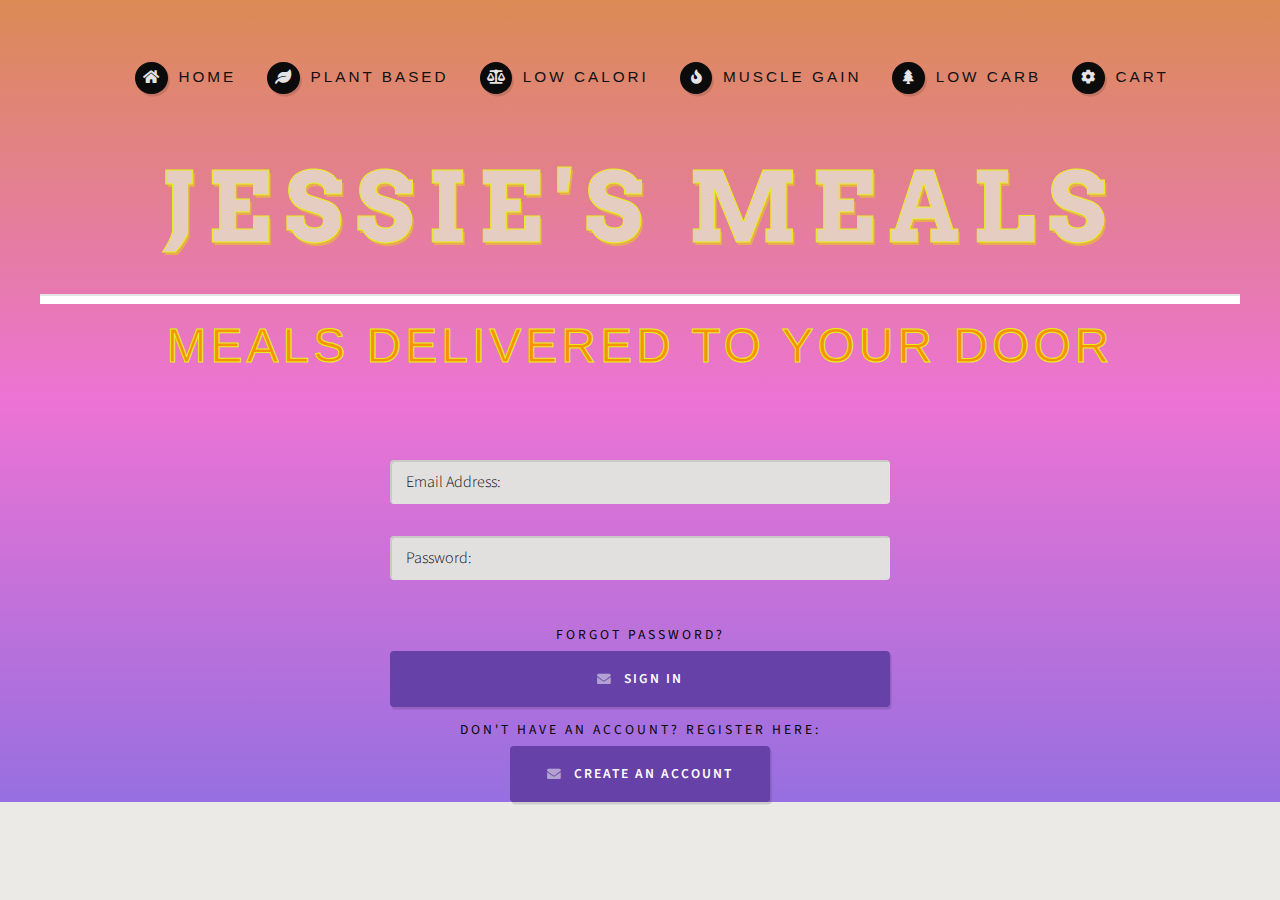
<file: index.html>
<!DOCTYPE html>
<!--
    Jessie's Meals by Jessie Tanner 
-->
<html>
<head>
    <meta charset="utf-8">
    <meta name="viewport" content="width=device-width, initial-scale=1, user-scalable=no">
    <link rel="stylesheet" href="assets/css/main.css">
    <title>Home</title>
</head>
<body class="homepage is-preload">
    <div id="page-wrapper">
        <!-- Header -->
        <section id="header">
            <div class="container">
                <!-- Logo -->
                <h1 id="logo"><a href="index.html">Jessie's Meals</a></h1>
            </div>
            <div class="text-block">
                <h2>Meals delivered to your door</h2>
                <div>
                    <!-- Nav -->
                    <nav id="nav">
                        <ul>
                            <li>
                                <a class="icon solid fa-home" href="index.html"><span>Home</span></a>
                            </li>
                            <li>
                                <a class="icon solid fa fa-leaf" href="Plant%20Based.html"><span>Plant Based</span></a>
                            </li>
                            <li>
                                <a class="icon solid fa fa-balance-scale" href="Low%20Calori.html"><span>Low Calori</span></a>
                            </li>
                            <li>
                                <a class="icon solid fa fa-fire" href="Muscle%20Gain.html"><span>Muscle Gain</span></a>
                            </li>
                            <li>
                                <a class="icon solid fa fa-tree" href="Low%20Carb.html"><span>Low Carb</span></a>
                            </li>
                            <li>
                                <a class="icon solid fa-cog" href="Cart.html"><span>Cart</span></a>
                            </li>
                        </ul>
                    </nav>
                    <!-- Sign-in form -->
                    <form method="post" action="#">
                        <div class="center">
                            <style>
                                h3 {
                                    text-align: center;
                                }
                            </style>
                            <!-- Email input -->
                            <input name="email" placeholder="Email Address:" type="text" style="width: 500px;margin:auto;">
                            <br>
                            <div id="emailError" style="color: red; text-align: center;"></div>
                            <!-- Password input -->
                            <input type="password" id="password" name="Password" placeholder="Password:" style="width: 500px; margin: auto;">
                            <br>
                            <div id="passwordError" style="color: red; text-align: center;"></div>
                        </div>
                        <style>
                            p {
                                text-align: center;
                            }
                        </style>
                        <p>Forgot Password?</p>
                        <div style="text-align: center;">
                            <!-- Sign-in button with validation -->
                            <a href="Choose_Your_Meal_Plan.html" onclick="return validateForm()" class="form-button-submit button icon solid fa-envelope" style="width: 500px; margin: 5;">Sign In</a>
                        </div>
                        <p>Don't Have an Account? Register Here:</p>
                        <div style="text-align: center;">
                            <a href="Create_an_account.html" class="form-button-submit button icon solid fa-envelope" style="text-align: center;">Create An Account</a>
                        </div>
                    </form>
                </div>
            </section>
        </div>
    </body>
</html>

<!-- JavaScript function to validate the sign-in form -->
<script>
    function validateForm() {
        const email = document.getElementsByName("email")[0].value;
        const password = document.getElementById("password").value;
        const emailError = document.getElementById("emailError");
        const passwordError = document.getElementById("passwordError");

        emailError.textContent = "";
        passwordError.textContent = "";

        if (!email) {
            emailError.textContent = "Email is required";
            return false;
        }

        if (!password) {
            passwordError.textContent = "Password is required";
            return false;
        }

        // Proceed to sign in if validation passes
        return true;
    }
</script>
</file>
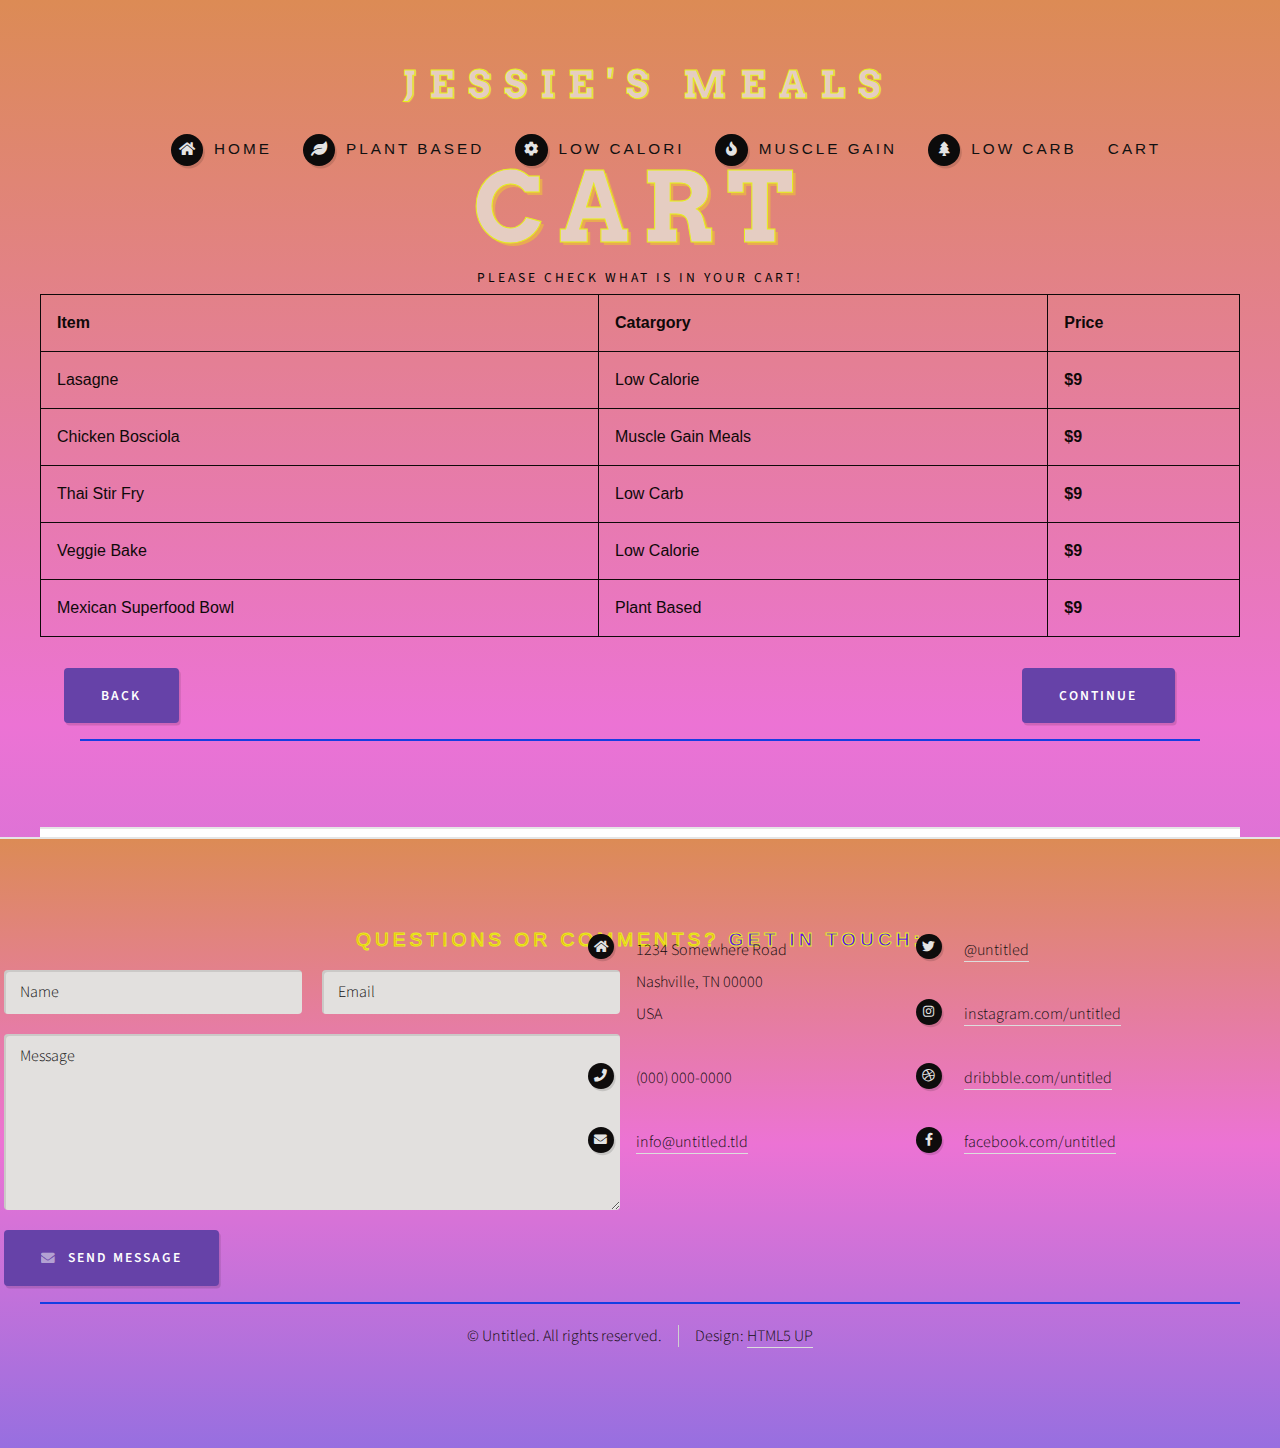
<file: Cart.html>
<!DOCTYPE HTML>
<!--
	Jessie's Meals by Jessie Tanner 

-->
<html>
	
		
		
		
		<!-- Rest of your website content goes here -->
	</body>
	
	<!--
        The head section of an HTML document typically contains metadata and external resource references.
    -->
		
		<meta charset="utf-8" />
		<meta name="viewport" content="width=device-width, initial-scale=1, user-scalable=no" />
		<link rel="stylesheet" href="assets/css/main.css" />

	<!-- The body of the webpage starts here -->
	</head>
	<body class="right-sidebar is-preload">
		<div id="page-wrapper">

	<!-- Header -->
				<section id="header">
					<div class="container">
						
							
		

	<!-- Logo -->
							
							<h1 id="logo"><a href="chtml">Cart</a><i style="font-size: 0.1em;text-align: center;"></i></h1>
							<p>Please check what is in your cart! </p>

							<!DOCTYPE html>
<html>
<head>
<style>
	
table {
  font-family: arial, sans-serif;
  border-collapse: collapse;
  width: 100%;
}

td, th {
  border: 1px solid ;
  text-align: left;
  padding: 8px;
}



tr:nth-child(even)
 

</style>
</head>
<body>


	<!-- Rows with item information -->
<table>
  <tr>
    <th>Item</th>
    <th>Catargory</th>
    <th>Price</th>
  </tr>
  <tr>
    <td>Lasagne</td>
    <td>Low Calorie</td>
	<th>$9</th>
    
  </tr>
  <tr>
    
    <td>Chicken Bosciola</td>
    <td>Muscle Gain Meals</td>
	<th>$9</th>
  </tr>
  <tr>
    <td>Thai Stir Fry</td>
    <td>Low Carb </td>
	<th>$9</th>
    
  </tr>
  <tr>
    <td>Veggie Bake </td>
    <td>Low Calorie</td>
    <th>$9</th>
  </tr>
  <tr>
    <td>Mexican Superfood Bowl</td>
    <td>Plant Based </td>
	<th>$9</th>
  </tr>
  <tr>
   
  </tr>
</table>

</body>
</html>

<style>  
	p {
	 text-align:center;
	}
	</style>
 

 <a href="Choose_Your_Meal_Plan.html" style="margin-left: 2%" class="form-button-submit button icon solid fa-envelope; width: 500px;">Back</a>
 <!DOCTYPE html>

  
 
<a href="Price_Per_Meal.html" style="margin-left: 70%"class="form-button-submit button icon solid fa-envelope;margin: 0;">Continue</a>
 
 <div id="copyright" class="container"></div>
</div>
 <!-- Navigation links -->
						<!-- Nav -->
							<nav id="nav">
								<ul>
									<head>
										<style>
											/* Add some basic CSS for styling the header */
											header {
												
												
												
												font-size: 0.4em;
												text-align: center; /* Center-align text */
												padding: 20px 0; /* Add some padding to the top and bottom */
											}
											
										</style>
									
									
										<header>
											<h1>Jessie's Meals</h1>
										</header>
									
									
										<li>
											<li><a class="icon solid fa-home" href="index.html"><span>Home</span></a></li>
											<li><a class="icon solid fa fa-leaf" href="Plant Based.html"><span>Plant Based</span></a></li>
											<li><a class="icon solid fa-cog"href="Low Calori.html"><span>Low Calori</span></a></li>
											<li><a class="icon solid fa fa-fire" href="Muscle Gain.html"><span>Muscle Gain</span></a></li>
											<li><a class= "icon solid fa fa-tree"href="Low Carb.html"><span>Low Carb</span></a></li>
											 <li class="current"><a  href="Cart.html"><span>Cart</span></a></li>
								</ul>
							</nav>


							<form method="post" action="#">
								
									<div class="center">
									
											<style>
											
											h3 {
											   text-align: center;
											   
											  }
											
										   </style>
										   
										 
										


			
												
												
												
												
											
											
										
										
									</div>
									

										
										<style>  
									   p {
										text-align:center;
									   }
									   </style>
									

									 
									
						
				
							    
							
						<!-- Footer -->
						<section id="footer">
					<div class="container">
						<header>
							<h2>Questions or comments? <strong>Get in touch:</strong></h2>
						</header>
						<div class="row">
							<div class="col-6 col-12-medium">
								<section>
									<form method="post" action="#">
										<div class="row gtr-50">
											<div class="col-6 col-12-small">
												<input name="name" placeholder="Name" type="text" />
											</div>
											<div class="col-6 col-12-small">
												<input name="email" placeholder="Email" type="text" />
											</div>
											<div class="col-12">
												<textarea name="message" placeholder="Message" width=30px;></textarea>
											</div>
											<div class="col-12">
												<a href="#" class="form-button-submit button icon solid fa-envelope">Send Message</a>
											</div>
										</div>
									</form>
								</section>
							</div>
							<div class="col-6 col-12-medium">
								<section>
									
									<div class="row">
										<div class="col-6 col-12-small">
											<ul class="icons">
												<li class="icon solid fa-home">
													1234 Somewhere Road<br />
													Nashville, TN 00000<br />
													USA
												</li>
												<li class="icon solid fa-phone">
													(000) 000-0000
												</li>
												<li class="icon solid fa-envelope">
													<a href="#">info@untitled.tld</a>
												</li>
											</ul>
										</div>
										<div class="col-6 col-12-small">
											<ul class="icons">
												<li class="icon brands fa-twitter">
													<a href="#">@untitled</a>
												</li>
												<li class="icon brands fa-instagram">
													<a href="#">instagram.com/untitled</a>
												</li>
												<li class="icon brands fa-dribbble">
													<a href="#">dribbble.com/untitled</a>
												</li>
												<li class="icon brands fa-facebook-f">
													<a href="#">facebook.com/untitled</a>
												</li>
											</ul>
										</div>
									</div>
								</section>
							</div>
						</div>
					</div>
					<div id="copyright" class="container">
						<ul class="links">
							<li>&copy; Untitled. All rights reserved.</li><li>Design: <a href="http://html5up.net">HTML5 UP</a></li>
						</ul>
					</div>
				</section>

		</div>


		 <!-- JavaScript scripts for functionality -->
			<script src="assets/js/jquery.min.js"></script>
			<script src="assets/js/jquery.dropotron.min.js"></script>
			<script src="assets/js/browser.min.js"></script>
			<script src="assets/js/breakpoints.min.js"></script>
			<script src="assets/js/util.js"></script>
			<script src="assets/js/main.js"></script>
</file>
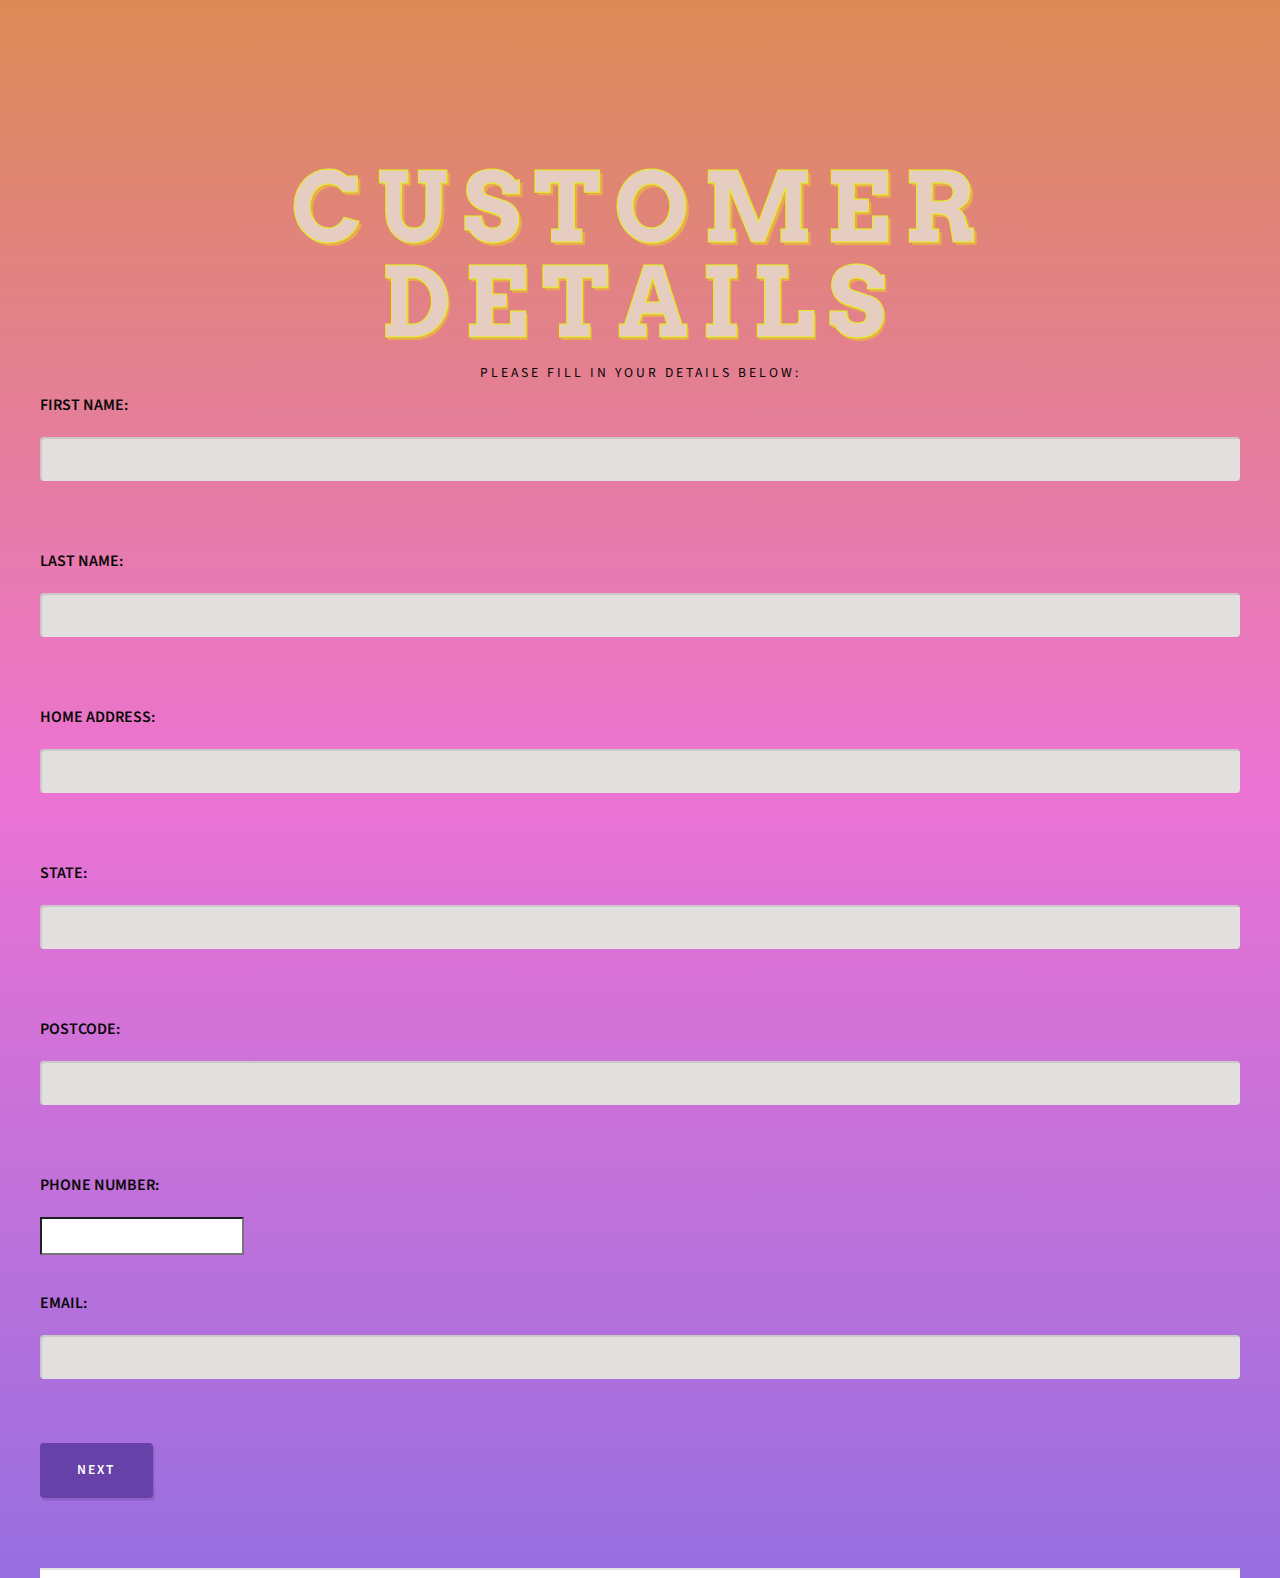
<file: Customer_Details.html>
<!DOCTYPE HTML>
<!--
	Jessie's Meals by Jessie Tanner 

-->
<html>
		<!-- Rest of your website content goes here -->
	</body>
		<meta charset="utf-8" />
		<meta name="viewport" content="width=device-width, initial-scale=1, user-scalable=no" />
		<link rel="stylesheet" href="assets/css/main.css" />
	</head>
	<body class="right-sidebar is-preload">
	</head>
	<title>Customer Details </title>
	
		<div id="page-wrapper">

			<!-- Header -->
				<section id="header">
					<div class="container">
						<!-- Logo -->
							<h1 id="logo"><a href="Customer_Details.html">Customer</a><i style="font-size: 0.1em;text-align:inherit; ;"></i></h1>
							<br>
							<h1 id="logo"><a href="Customer_Details.html">Details</a><i style="font-size: 0.1em;text-align:inherit; ;"></i></h1>
							<p>Please fill in your details below:</p>
							<style>
											
								h3 {
								   text-align: center;
								   padding: 0%;
								   font-size: 50px;
								   color: rgb(196, 133, 24);
								   
								   
								  }
								
							   </style>
					 
					<!DOCTYPE html>
					<html>
					<head>
						
					</head>
					<body>
						  <!-- A form, potentially for user interaction -->
						<form action="next-page.html" method="post">
							<label for="firstName">First Name:</label>
							<input type="text" id="firstName" name="firstName" required><br><br>
					
							<label for="lastName">Last Name:</label>
							<input type="text" id="lastName" name="lastName" required><br><br>
					
							<label for="address">Home Address:</label>
							<input type="text" id="address" name="address" required><br><br>
					
							<label for="state">State:</label>
							<input type="text" id="state" name="state" required><br><br>
					
							<label for="postcode">Postcode:</label>
							<input type="text" id="postcode" name="postcode" required><br><br>
					
							<label for="phoneNumber">Phone Number:</label>
							<input type="tel" id="phoneNumber" name="phoneNumber" required><br><br>
					
							<label for="email">Email:</label>
							<input type="email" id="email" name="email" required><br><br>
					
							<a href="Payment_Details.html" class="form-button-submit button icon solid fa-envelope; ">Next</a>

						</form>
					</body>
					</html>
</file>
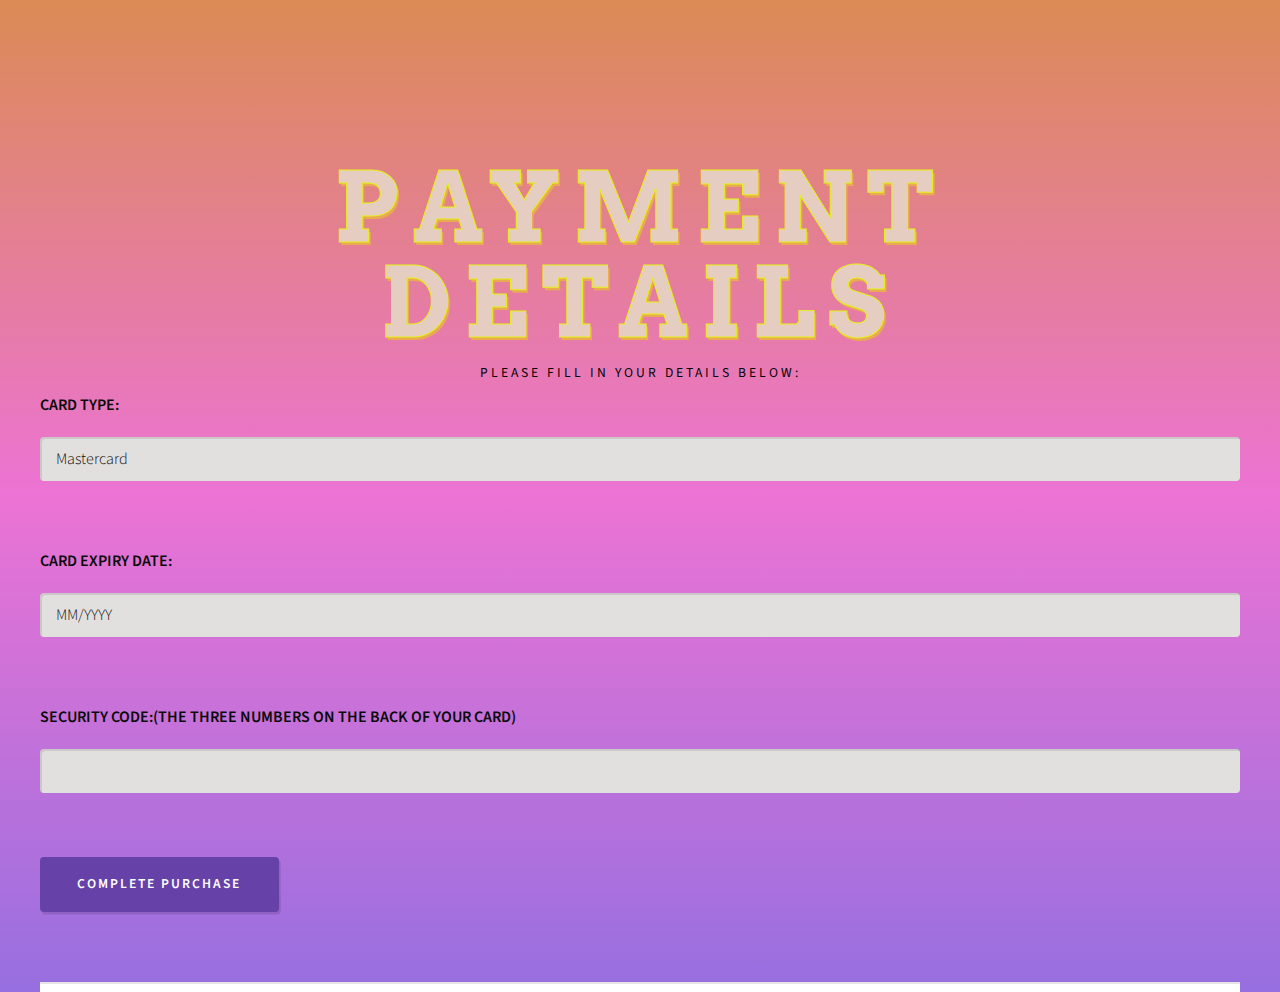
<file: Payment_Details.html>
<!DOCTYPE HTML>
<!--
	Jessie's Meals by Jessie Tanner 

-->
<html>
	
		
		
		
		<!-- Rest of your website content goes here -->
	</body>
	
	
		
		<meta charset="utf-8" />
		<meta name="viewport" content="width=device-width, initial-scale=1, user-scalable=no" />
		<link rel="stylesheet" href="assets/css/main.css" />
	</head>
	<body class="right-sidebar is-preload">
		<title>Payment Details </title>
	</head>
	<title>Home </title>
	

			<!-- Header -->
				<section id="header">
					<div class="container">
						
							
		

						<!-- Logo -->
						
							
							
						
							
							<h1 id="logo"><a href="Payment_Details.html">Payment</a><i style="font-size: 0.1em;text-align:inherit; ;"></i></h1>
							<br>
							<h1 id="logo"><a href="Payment_Details.html">Details</a><i style="font-size: 0.1em;text-align:inherit; ;"></i></h1>
							<p>Please fill in your details below:</p>
							<style>
											
								h3 {
								   text-align: center;
								   padding: 0%;
								   font-size: 50px;
								   color: rgb(196, 133, 24);
								   
								   
								  }
								
							   </style>
							   <!DOCTYPE html>
							     <!-- A form, potentially for user interaction -->
							   <html>
							   <head>
								   <title>Payment Details</title>
							   </head>
							   <body>
								 
								   <form action="payment-confirmation.html" method="post">
									   <label for="cardType">Card Type:</label>
									   <select id="cardType" name="cardType">
										   <option value="mastercard">Mastercard</option>
										   <option value="paypal">PayPal</option>
										   <option value="afterpay">Afterpay</option>
										   <option value="creditcard">Credit Card</option>
									   </select><br><br>
							   
									   <label for="cardExpiry">Card Expiry Date:</label>
									   <input type="text" id="cardExpiry" name="cardExpiry" placeholder="MM/YYYY" required><br><br>
							   
									   <label for="securityCode">Security Code:(the three numbers on the back of your card)</label>
									   <input type="text" id="securityCode" name="securityCode" required><br><br>
							   
									   <a href="Payment_confirmation.html" class="form-button-submit button icon solid fa-envelope; ">Complete Purchase</a>
								   </form>
							   </body>
							   </html>
</file>
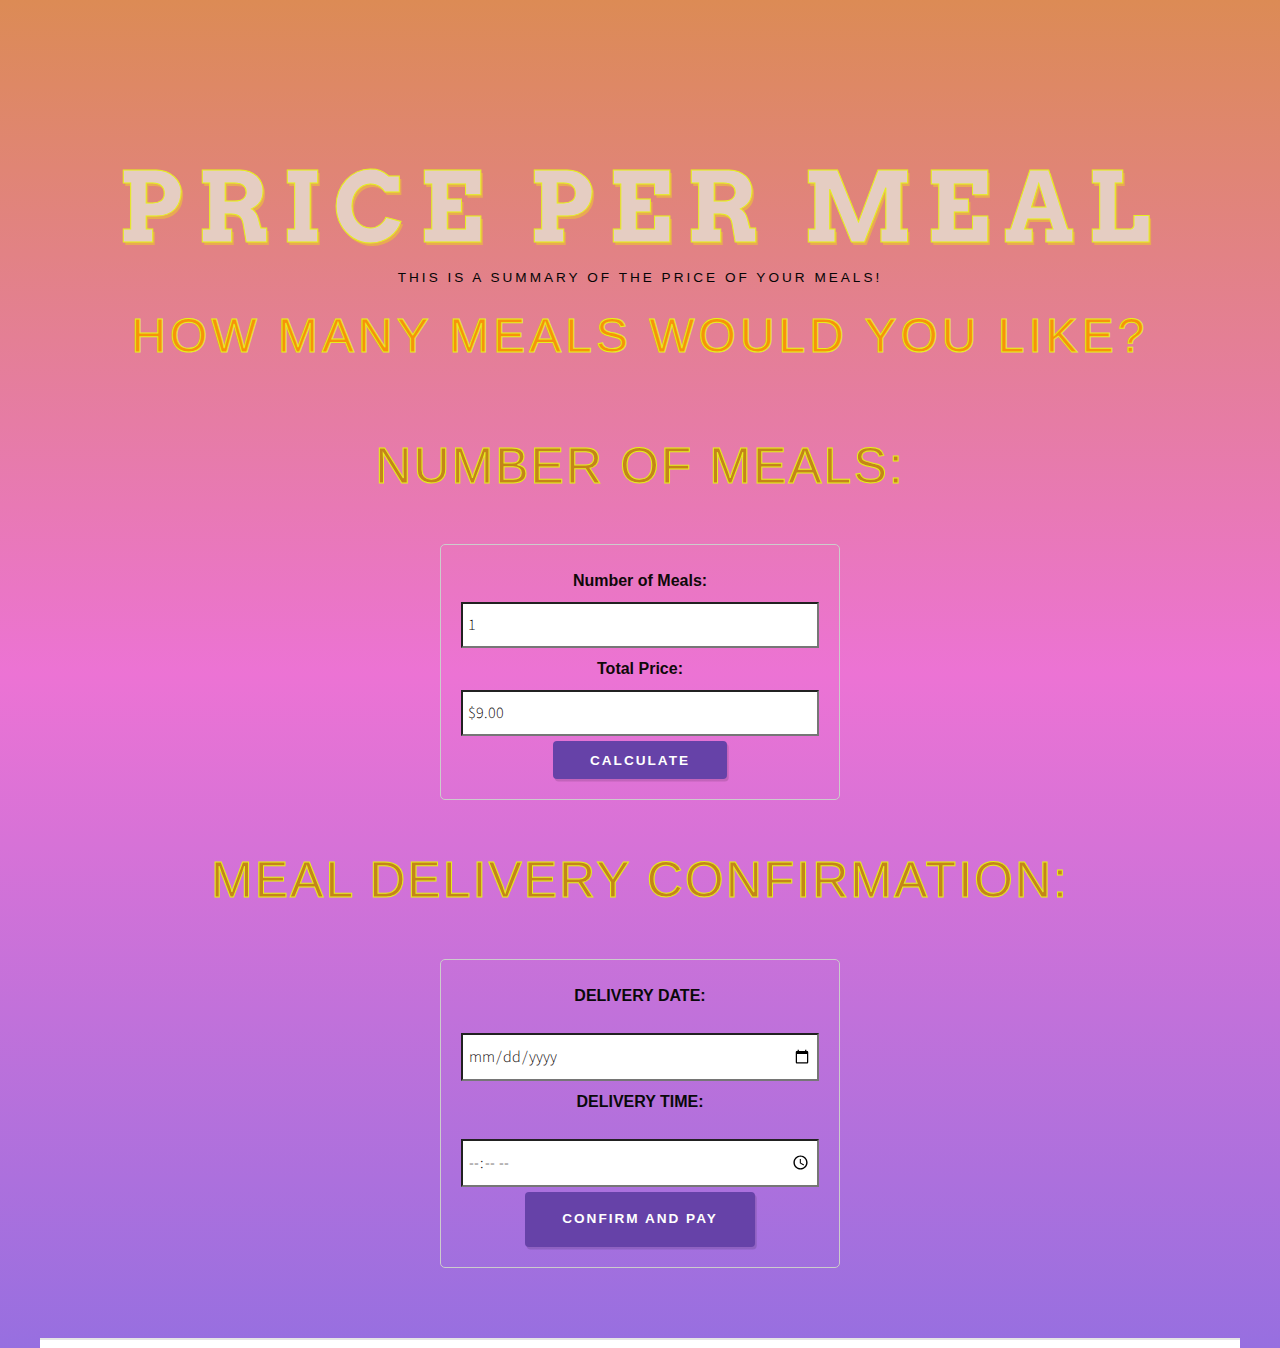
<file: Price_Per_Meal.html>
<!DOCTYPE HTML>
<!--
	Jessie's Meals by Jessie Tanner 

-->
<html>
	
		
		
		
		<!-- Rest of your website content goes here -->
	</body>
</head>
<title>Price Per Meal </title>
<body class="homepage is-preload">
	
	
		
		<meta charset="utf-8" />
		<meta name="viewport" content="width=device-width, initial-scale=1, user-scalable=no" />
		<link rel="stylesheet" href="assets/css/main.css" />
	</head>
	<body class="right-sidebar is-preload">
		<div id="page-wrapper">

			<!-- Header -->
				<section id="header">
					<div class="container">
						
							
		

						<!-- Logo -->
							
							<h1 id="logo"><a href="Price_Per_Meal.html">Price Per Meal</a><i style="font-size: 0.1em;text-align: center;"></i></h1>
							<p>This is a summary of the price of your meals!</p>
							<style>
											
								h3 {
								   text-align: center;
								   padding: 0%;
								   font-size: 50px;
								   color: rgb(196, 133, 24);
								   
								   
								  }
								
							   </style>



					<h2>How many meals would you like?</h2>

					 


<html>
<head>
    <meta charset="utf-8">
    <meta name="viewport" content="width=device-width, initial-scale=1">
	
   
    <style>
        body {
            font-family: Arial, sans-serif;
            text-align: center;
        }

        .calculator {
            max-width: 400px;
            margin: 0 auto;
            padding: 20px;
            border: 1px solid #ccc;
            border-radius: 5px;
        }

        label {
            font-weight: bold;
        }

        input {
            width: 100%;
            padding: 5px;
            margin: 5px 0;
        }

        
    </style>
</head>
<body>
	<h3>Number Of Meals:</h3>
    <div class="calculator">
        <label for="mealQuantity">Number of Meals:</label>
        <input type="number" id="mealQuantity" value="1">
        <br>
        <label for="totalPrice">Total Price:</label>
        <input type="text" id="totalPrice" value="$9.00" readonly>
        <br>
        <button id="calculateButton">Calculate</button>
		
	</div>
    <script>
        document.getElementById('calculateButton').addEventListener('click', function() {
            const mealQuantity = parseInt(document.getElementById('mealQuantity').value, 10);
            if (!isNaN(mealQuantity)) {
                const totalPrice = mealQuantity * 9;
                document.getElementById('totalPrice').value = `$${totalPrice.toFixed(2)}`;
            }
        });
    </script>
</body>
</html>
<!DOCTYPE HTML>
<html>
<head>
    <meta charset="utf-8">
    <meta name="viewport" content="width=device-width, initial-scale=1">
    <title>Meal Delivery Confirmation</title>
    <style>
        body {
            font-family: Arial, sans-serif;
            text-align: center;
        }

        .delivery-form {
            max-width: 400px;
            margin: 0 auto;
            padding: 20px;
            border: 1px solid #ccc;
            border-radius: 5px;
        }

        label {
            font-weight: bold;
        }

        input, select {
            width: 100%;
            padding: 5px;
            margin: 5px 0;
        }

       
    </style>
</head>
<body>
	<br>
	<br>
    <h3>Meal Delivery Confirmation:</h3>
    <div class="delivery-form">
        <form>
            <label for="deliveryDate">Delivery Date:</label>
            <input type="date" id="deliveryDate" required>
            <br>
            <label for="deliveryTime">Delivery Time:</label>
            <input type="time" id="deliveryTime" required>
            <br>

           <a href="Customer_Details.html" class="form-button-submit button icon solid fa-envelope; ">Confirm and Pay</a>

			
        </form>
    </div>
</body>
</html>
</file>
<file: assets/css/main.css>
@import url("fontawesome-all.min.css");
@import url("https://fonts.googleapis.com/css?family=Source+Sans+Pro:300,400,600|Arvo:700");

/*
	Strongly Typed by HTML5 UP
	html5up.net | @ajlkn
	Free for personal and commercial use under the CCA 3.0 license (html5up.net/license)
*/

html, body, div, span, applet, object,
iframe, h1, h2, h3, h4, h5, h6, p, blockquote,
pre, a, abbr, acronym, address, big, cite,
code, del, dfn, em, img, ins, kbd, q, s, samp,
small, strike, strong, sub, sup, tt, var, b,
u, i, center, dl, dt, dd, ol, ul, li, fieldset,
form, label, legend, table, caption, tbody,
tfoot, thead, tr, th, td, article, aside,
canvas, details, embed, figure, figcaption,
footer, header, hgroup, menu, nav, output, ruby,
section, summary, time, mark, audio, video {
	margin: 0;
	padding: 0;
	border: 0;
	font-size: 100%;
	font: inherit;
	vertical-align: baseline;}

article, aside, details, figcaption, figure,
footer, header, hgroup, menu, nav, section {
	display: block;}

body {
	line-height: 1;
}

ol, ul {
	list-style: none;
}

blockquote, q {
	quotes: none;
}

	blockquote:before, blockquote:after, q:before, q:after {
		content: '';
		content: none;
	}

table {
	border-collapse: collapse;
	border-spacing: 0;
}

body {
	-webkit-text-size-adjust: none;
}

mark {
	background-color: transparent;
	color: inherit;
}

input::-moz-focus-inner {
	border: 0;
	padding: 0;
}

input, select, textarea {
	-moz-appearance: none;
	-webkit-appearance: none;
	-ms-appearance: none;
	appearance: none;
}

/* Basic */

	html {
		box-sizing: content-box;
	}

	*, *:before, *:after {
		box-sizing:border-box;
	}

	body {
		background: #eceae7;
	}

		body.is-preload *, body.is-preload *:before, body.is-preload *:after {
			-moz-animation: none !important;
			-webkit-animation: none !important;
			-ms-animation: none !important;
			animation: none !important;
			-moz-transition: none !important;
			-webkit-transition: none !important;
			-ms-transition: none !important;
			transition: none !important;
		}

	body, input, textarea, select {
		font-family: 'Source Sans Pro';
		font-weight: 300;
		color: #0f0909;
		line-height: 2em;
		font-size: 30pt;
	}

	h1, h2, h3, h4, h5, h6 {
		font-weight: 00;
		font-size: 1em;
		text-transform: uppercase;
		color: #f79309;
		-webkit-text-stroke-width: 1px;
        -webkit-text-stroke-color: rgb(229, 239, 30);   
	}

	h1 a, h2 a, h3 a, h4 a, h5 a, h6 a {
		color: inherit;
		text-decoration: none;
		border: 0;
	}

	h2 {
		font-size:3em;
		font-weight: 400;
		letter-spacing: 4px;
		margin: 0 0 1.5em 0;
		line-height: 1.75em;
		text-align: center;
		font-family:Impact, Haettenschweiler, 'Arial Narrow Bold', sans-serif
		
	}

	h3 {
		font-size: 1em;
		letter-spacing: 2px;
		margin: 0 0 1.25em 0;
	}

	a {
		-moz-transition: color 0.25s ease-in-out, border-bottom-color 0.25s ease-in-out;
		-webkit-transition: color 0.25s ease-in-out, border-bottom-color 0.25s ease-in-out;
		-ms-transition: color 0.25s ease-in-out, border-bottom-color 0.25s ease-in-out;
		transition: color 0.25s ease-in-out, border-bottom-color 0.25s ease-in-out;
		color: #120f0f;
		text-decoration: none;
		border-bottom: solid 1px #ddd;
	}

		a strong {
			-moz-transition: color 0.25s ease-in-out, border-bottom-color 0.25s ease-in-out;
			-webkit-transition: color 0.25s ease-in-out, border-bottom-color 0.25s ease-in-out;
			-ms-transition: color 0.25s ease-in-out, border-bottom-color 0.25s ease-in-out;
			transition: color 0.25s ease-in-out, border-bottom-color 0.25s ease-in-out;
		}

		a:hover {
			color: #ed786a;
			border-bottom-color: rgba(255, 255, 255, 0);
		}

			a:hover strong {
				color: #ed786a;
			}

	strong, b {
		font-weight: 600;
		color: #5b0cef;
	}

	em, i {
		font-style: italic;
	}

	sub {
		position: relative;
		top: 0.5em;
		font-size: 0.8em;
	}

	sup {
		position: relative;
		top: -0.5em;
		font-size: 0.8em;
	}

	hr {
		border: 0;
		border-top: solid 1px #ddd;
	}

	blockquote {
		border-left: solid 0.5em #ddd;
		padding: 1em 0 1em 2em;
		font-style: italic;
	}

	p {
		text-align: justify;
		margin-bottom: 2em;
	}

	ul, ol, dl, table, blockquote {
		margin-bottom: 2em;
	}

	br.clear {
		clear: both;
	}

/* Container */

	.container {
		margin: 0 auto;
		max-width: 100%;
		width: 70em;
	}

		@media screen and (max-width: 1680px) {

			.container {
				width: 68em;
			}

		}

		@media screen and (max-width: 1280px) {

			.container {
				width: calc(100% - 80px);
			}

		}

		@media screen and (max-width: 980px) {

			.container {
				width: calc(100% - 100px);
			}

		}

		@media screen and (max-width: 736px) {

			.container {
				width: calc(100% - 40px);
			}

		}

/* Row */

	.row {
		display: flex;
		flex-wrap: wrap;
		box-sizing: border-box;
		align-items: stretch;
	}

		.row > * {
			box-sizing: border-box;
		}

		.row.gtr-uniform > * > :last-child {
			margin-bottom: 0;
		}

		.row.aln-left {
			justify-content: flex-start;
		}

		.row.aln-center {
			justify-content: center;
		}

		.row.aln-right {
			justify-content: flex-end;
		}

		.row.aln-top {
			align-items: flex-start;
		}

		.row.aln-middle {
			align-items: center;
		}

		.row.aln-bottom {
			align-items: flex-end;
		}

		.row > .imp {
			order: -1;
		}

		.row > .col-1 {
			width: 8.33333%;
		}

		.row > .off-1 {
			margin-left: 8.33333%;
		}

		.row > .col-2 {
			width: 16.66667%;
		}

		.row > .off-2 {
			margin-left: 16.66667%;
		}

		.row > .col-3 {
			width: 25%;
		}

		.row > .off-3 {
			margin-left: 25%;
		}

		.row > .col-4 {
			width: 33.33333%;
		}

		.row > .off-4 {
			margin-left: 33.33333%;
		}

		.row > .col-5 {
			width: 41.66667%;
		}

		.row > .off-5 {
			margin-left: 41.66667%;
		}

		.row > .col-6 {
			width: 50%;
		}

		.row > .off-6 {
			margin-left: 50%;
		}

		.row > .col-7 {
			width: 58.33333%;
		}

		.row > .off-7 {
			margin-left: 58.33333%;
		}

		.row > .col-8 {
			width: 66.66667%;
		}

		.row > .off-8 {
			margin-left: 66.66667%;
		}

		.row > .col-9 {
			width: 75%;
		}

		.row > .off-9 {
			margin-left: 75%;
		}

		.row > .col-10 {
			width: 83.33333%;
		}

		.row > .off-10 {
			margin-left: 83.33333%;
		}

		.row > .col-11 {
			width: 91.66667%;
		}

		.row > .off-11 {
			margin-left: 91.66667%;
		}

		.row > .col-12 {
			width: 100%;
		}

		.row > .off-12 {
			margin-left: 100%;
		}

		.row.gtr-0 {
			margin-top: 0px;
			margin-left: 0px;
		}

			.row.gtr-0 > * {
				padding: 0px 0 0 0px;
			}

			.row.gtr-0.gtr-uniform {
				margin-top: 0px;
			}

				.row.gtr-0.gtr-uniform > * {
					padding-top: 0px;
				}

		.row.gtr-25 {
			margin-top: -12.5px;
			margin-left: -12.5px;
		}

			.row.gtr-25 > * {
				padding: 12.5px 0 0 12.5px;
			}

			.row.gtr-25.gtr-uniform {
				margin-top: -12.5px;
			}

				.row.gtr-25.gtr-uniform > * {
					padding-top: 12.5px;
				}

		.row.gtr-50 {
			margin-top: -25px;
			margin-left: -25px;
		}

			.row.gtr-50 > * {
				padding: 25px 0 0 25px;
			}

			.row.gtr-50.gtr-uniform {
				margin-top: -25px;
			}

				.row.gtr-50.gtr-uniform > * {
					padding-top: 25px;
				}

		.row {
			margin-top: -50px;
			margin-left: -50px;
		}

			.row > * {
				padding: 50px 0 0 50px;
			}

			.row.gtr-uniform {
				margin-top: -50px;
			}

				.row.gtr-uniform > * {
					padding-top: 50px;
				}

		.row.gtr-150 {
			margin-top: -75px;
			margin-left: -75px;
		}

			.row.gtr-150 > * {
				padding: 75px 0 0 75px;
			}

			.row.gtr-150.gtr-uniform {
				margin-top: -75px;
			}

				.row.gtr-150.gtr-uniform > * {
					padding-top: 75px;
				}

		.row.gtr-200 {
			margin-top: -100px;
			margin-left: -100px;
		}

			.row.gtr-200 > * {
				padding: 100px 0 0 100px;
			}

			.row.gtr-200.gtr-uniform {
				margin-top: -100px;
			}

				.row.gtr-200.gtr-uniform > * {
					padding-top: 100px;
				}

		@media screen and (max-width: 1680px) {

			.row {
				display: flex;
				flex-wrap: wrap;
				box-sizing: border-box;
				align-items: stretch;
			}

				.row > * {
					box-sizing: border-box;
				}

				.row.gtr-uniform > * > :last-child {
					margin-bottom: 0;
				}

				.row.aln-left {
					justify-content: flex-start;
				}

				.row.aln-center {
					justify-content: center;
				}

				.row.aln-right {
					justify-content: flex-end;
				}

				.row.aln-top {
					align-items: flex-start;
				}

				.row.aln-middle {
					align-items: center;
				}

				.row.aln-bottom {
					align-items: flex-end;
				}

				.row > .imp-xlarge {
					order: -1;
				}

				.row > .col-1-xlarge {
					width: 8.33333%;
				}

				.row > .off-1-xlarge {
					margin-left: 8.33333%;
				}

				.row > .col-2-xlarge {
					width: 16.66667%;
				}

				.row > .off-2-xlarge {
					margin-left: 16.66667%;
				}

				.row > .col-3-xlarge {
					width: 25%;
				}

				.row > .off-3-xlarge {
					margin-left: 25%;
				}

				.row > .col-4-xlarge {
					width: 33.33333%;
				}

				.row > .off-4-xlarge {
					margin-left: 33.33333%;
				}

				.row > .col-5-xlarge {
					width: 41.66667%;
				}

				.row > .off-5-xlarge {
					margin-left: 41.66667%;
				}

				.row > .col-6-xlarge {
					width: 50%;
				}

				.row > .off-6-xlarge {
					margin-left: 50%;
				}

				.row > .col-7-xlarge {
					width: 58.33333%;
				}

				.row > .off-7-xlarge {
					margin-left: 58.33333%;
				}

				.row > .col-8-xlarge {
					width: 66.66667%;
				}

				.row > .off-8-xlarge {
					margin-left: 66.66667%;
				}

				.row > .col-9-xlarge {
					width: 75%;
				}

				.row > .off-9-xlarge {
					margin-left: 75%;
				}

				.row > .col-10-xlarge {
					width: 83.33333%;
				}

				.row > .off-10-xlarge {
					margin-left: 83.33333%;
				}

				.row > .col-11-xlarge {
					width: 91.66667%;
				}

				.row > .off-11-xlarge {
					margin-left: 91.66667%;
				}

				.row > .col-12-xlarge {
					width: 100%;
				}

				.row > .off-12-xlarge {
					margin-left: 100%;
				}

				.row.gtr-0 {
					margin-top: 0px;
					margin-left: 0px;
				}

					.row.gtr-0 > * {
						padding: 0px 0 0 0px;
					}

					.row.gtr-0.gtr-uniform {
						margin-top: 0px;
					}

						.row.gtr-0.gtr-uniform > * {
							padding-top: 0px;
						}

				.row.gtr-25 {
					margin-top: -12.5px;
					margin-left: -12.5px;
				}

					.row.gtr-25 > * {
						padding: 12.5px 0 0 12.5px;
					}

					.row.gtr-25.gtr-uniform {
						margin-top: -12.5px;
					}

						.row.gtr-25.gtr-uniform > * {
							padding-top: 12.5px;
						}

				.row.gtr-50 {
					margin-top: -25px;
					margin-left: -25px;
				}

					.row.gtr-50 > * {
						padding: 25px 0 0 25px;
					}

					.row.gtr-50.gtr-uniform {
						margin-top: -25px;
					}

						.row.gtr-50.gtr-uniform > * {
							padding-top: 25px;
						}

				.row {
					margin-top: -50px;
					margin-left: -50px;
				}

					.row > * {
						padding: 50px 0 0 50px;
					}

					.row.gtr-uniform {
						margin-top: -50px;
					}

						.row.gtr-uniform > * {
							padding-top: 50px;
						}

				.row.gtr-150 {
					margin-top: -75px;
					margin-left: -75px;
				}

					.row.gtr-150 > * {
						padding: 75px 0 0 75px;
					}

					.row.gtr-150.gtr-uniform {
						margin-top: -75px;
					}

						.row.gtr-150.gtr-uniform > * {
							padding-top: 75px;
						}

				.row.gtr-200 {
					margin-top: -100px;
					margin-left: -100px;
				}

					.row.gtr-200 > * {
						padding: 100px 0 0 100px;
					}

					.row.gtr-200.gtr-uniform {
						margin-top: -100px;
					}

						.row.gtr-200.gtr-uniform > * {
							padding-top: 100px;
						}

		}

		@media screen and (max-width: 1280px) {

			.row {
				display: flex;
				flex-wrap: wrap;
				box-sizing: border-box;
				align-items: stretch;
			}

				.row > * {
					box-sizing: border-box;
				}

				.row.gtr-uniform > * > :last-child {
					margin-bottom: 0;
				}

				.row.aln-left {
					justify-content: flex-start;
				}

				.row.aln-center {
					justify-content: center;
				}

				.row.aln-right {
					justify-content: flex-end;
				}

				.row.aln-top {
					align-items: flex-start;
				}

				.row.aln-middle {
					align-items: center;
				}

				.row.aln-bottom {
					align-items: flex-end;
				}

				.row > .imp-large {
					order: -1;
				}

				.row > .col-1-large {
					width: 8.33333%;
				}

				.row > .off-1-large {
					margin-left: 8.33333%;
				}

				.row > .col-2-large {
					width: 16.66667%;
				}

				.row > .off-2-large {
					margin-left: 16.66667%;
				}

				.row > .col-3-large {
					width: 25%;
				}

				.row > .off-3-large {
					margin-left: 25%;
				}

				.row > .col-4-large {
					width: 33.33333%;
				}

				.row > .off-4-large {
					margin-left: 33.33333%;
				}

				.row > .col-5-large {
					width: 41.66667%;
				}

				.row > .off-5-large {
					margin-left: 41.66667%;
				}

				.row > .col-6-large {
					width: 50%;
				}

				.row > .off-6-large {
					margin-left: 50%;
				}

				.row > .col-7-large {
					width: 58.33333%;
				}

				.row > .off-7-large {
					margin-left: 58.33333%;
				}

				.row > .col-8-large {
					width: 66.66667%;
				}

				.row > .off-8-large {
					margin-left: 66.66667%;
				}

				.row > .col-9-large {
					width: 75%;
				}

				.row > .off-9-large {
					margin-left: 75%;
				}

				.row > .col-10-large {
					width: 83.33333%;
				}

				.row > .off-10-large {
					margin-left: 83.33333%;
				}

				.row > .col-11-large {
					width: 91.66667%;
				}

				.row > .off-11-large {
					margin-left: 91.66667%;
				}

				.row > .col-12-large {
					width: 100%;
				}

				.row > .off-12-large {
					margin-left: 100%;
				}

				.row.gtr-0 {
					margin-top: 0px;
					margin-left: 0px;
				}

					.row.gtr-0 > * {
						padding: 0px 0 0 0px;
					}

					.row.gtr-0.gtr-uniform {
						margin-top: 0px;
					}

						.row.gtr-0.gtr-uniform > * {
							padding-top: 0px;
						}

				.row.gtr-25 {
					margin-top: -10px;
					margin-left: -10px;
				}

					.row.gtr-25 > * {
						padding: 10px 0 0 10px;
					}

					.row.gtr-25.gtr-uniform {
						margin-top: -10px;
					}

						.row.gtr-25.gtr-uniform > * {
							padding-top: 10px;
						}

				.row.gtr-50 {
					margin-top: -20px;
					margin-left: -20px;
				}

					.row.gtr-50 > * {
						padding: 20px 0 0 20px;
					}

					.row.gtr-50.gtr-uniform {
						margin-top: -20px;
					}

						.row.gtr-50.gtr-uniform > * {
							padding-top: 20px;
						}

				.row {
					margin-top: -40px;
					margin-left: -40px;
				}

					.row > * {
						padding: 4px 0 0 4px;
					}

					.row.gtr-uniform {
						margin-top: -40px;
					}

						.row.gtr-uniform > * {
							padding-top: 40px;
						}

				.row.gtr-150 {
					margin-top: -60px;
					margin-left: -60px;
				}

					.row.gtr-150 > * {
						padding: 60px 0 0 60px;
					}

					.row.gtr-150.gtr-uniform {
						margin-top: -60px;
					}

						.row.gtr-150.gtr-uniform > * {
							padding-top: 60px;
						}

				.row.gtr-200 {
					margin-top: -80px;
					margin-left: -80px;
				}

					.row.gtr-200 > * {
						padding: 8px 0 0 8px;
					}

					.row.gtr-200.gtr-uniform {
						margin-top: -80px;
					}

						.row.gtr-200.gtr-uniform > * {
							padding-top: 80px;
						}

		}

		@media screen and (max-width: 980px) {

			.row {
				display: flex;
				flex-wrap: wrap;
				box-sizing: border-box;
				align-items: stretch;
			}

				.row > * {
					box-sizing: border-box;
				}

				.row.gtr-uniform > * > :last-child {
					margin-bottom: 0;
				}

				.row.aln-left {
					justify-content: flex-start;
				}

				.row.aln-center {
					justify-content: center;
				}

				.row.aln-right {
					justify-content: flex-end;
				}

				.row.aln-top {
					align-items: flex-start;
				}

				.row.aln-middle {
					align-items: center;
				}

				.row.aln-bottom {
					align-items: flex-end;
				}

				.row > .imp-medium {
					order: -1;
				}

				.row > .col-1-medium {
					width: 8.33333%;
				}

				.row > .off-1-medium {
					margin-left: 8.33333%;
				}

				.row > .col-2-medium {
					width: 16.66667%;
				}

				.row > .off-2-medium {
					margin-left: 16.66667%;
				}

				.row > .col-3-medium {
					width: 25%;
				}

				.row > .off-3-medium {
					margin-left: 25%;
				}

				.row > .col-4-medium {
					width: 33.33333%;
				}

				.row > .off-4-medium {
					margin-left: 33.33333%;
				}

				.row > .col-5-medium {
					width: 41.66667%;
				}

				.row > .off-5-medium {
					margin-left: 41.66667%;
				}

				.row > .col-6-medium {
					width: 50%;
				}

				.row > .off-6-medium {
					margin-left: 50%;
				}

				.row > .col-7-medium {
					width: 58.33333%;
				}

				.row > .off-7-medium {
					margin-left: 58.33333%;
				}

				.row > .col-8-medium {
					width: 66.66667%;
				}

				.row > .off-8-medium {
					margin-left: 66.66667%;
				}

				.row > .col-9-medium {
					width: 75%;
				}

				.row > .off-9-medium {
					margin-left: 75%;
				}

				.row > .col-10-medium {
					width: 83.33333%;
				}

				.row > .off-10-medium {
					margin-left: 83.33333%;
				}

				.row > .col-11-medium {
					width: 91.66667%;
				}

				.row > .off-11-medium {
					margin-left: 91.66667%;
				}

				.row > .col-12-medium {
					width: 100%;
				}

				.row > .off-12-medium {
					margin-left: 100%;
				}

				.row.gtr-0 {
					margin-top: 0px;
					margin-left: 0px;
				}

					.row.gtr-0 > * {
						padding: 0px 0 0 0px;
					}

					.row.gtr-0.gtr-uniform {
						margin-top: 0px;
					}

						.row.gtr-0.gtr-uniform > * {
							padding-top: 0px;
						}

				.row.gtr-25 {
					margin-top: -12.5px;
					margin-left: -12.5px;
				}

					.row.gtr-25 > * {
						padding: 12.5px 0 0 12.5px;
					}

					.row.gtr-25.gtr-uniform {
						margin-top: -12.5px;
					}

						.row.gtr-25.gtr-uniform > * {
							padding-top: 12.5px;
						}

				.row.gtr-50 {
					margin-top: -25px;
					margin-left: -25px;
				}

					.row.gtr-50 > * {
						padding: 25px 0 0 25px;
					}

					.row.gtr-50.gtr-uniform {
						margin-top: -25px;
					}

						.row.gtr-50.gtr-uniform > * {
							padding-top: 25px;
						}

				.row {
					margin-top: 0px;
					margin-left: px;
				}

					.row > * {
						padding: 0x 0 0 0px;
					}

					.row.gtr-uniform {
						margin-top: -50px;
					}

						.row.gtr-uniform > * {
							padding-top: 50px;
						}

				.row.gtr-150 {
					margin-top: -75px;
					margin-left: -75px;
				}

					.row.gtr-150 > * {
						padding: 75px 0 0 75px;
					}

					.row.gtr-150.gtr-uniform {
						margin-top: -75px;
					}

						.row.gtr-150.gtr-uniform > * {
							padding-top: 75px;
						}

				.row.gtr-200 {
					margin-top: -100px;
					margin-left: -100px;
				}

					.row.gtr-200 > * {
						padding: 100px 0 0 100px;
					}

					.row.gtr-200.gtr-uniform {
						margin-top: -100px;
					}

						.row.gtr-200.gtr-uniform > * {
							padding-top: 100px;
						}

		}

		@media screen and (max-width: 736px) {

			.row {
				display: flex;
				flex-wrap: wrap;
				box-sizing: border-box;
				align-items: stretch;
			}

				.row > * {
					box-sizing: border-box;
				}

				.row.gtr-uniform > * > :last-child {
					margin-bottom: 0;
				}

				.row.aln-left {
					justify-content: flex-start;
				}

				.row.aln-center {
					justify-content: center;
				}

				.row.aln-right {
					justify-content: flex-end;
				}

				.row.aln-top {
					align-items: flex-start;
				}

				.row.aln-middle {
					align-items: center;
				}

				.row.aln-bottom {
					align-items: flex-end;
				}

				.row > .imp-small {
					order: -1;
				}

				.row > .col-1-small {
					width: 8.33333%;
				}

				.row > .off-1-small {
					margin-left: 8.33333%;
				}

				.row > .col-2-small {
					width: 16.66667%;
				}

				.row > .off-2-small {
					margin-left: 16.66667%;
				}

				.row > .col-3-small {
					width: 25%;
				}

				.row > .off-3-small {
					margin-left: 25%;
				}

				.row > .col-4-small {
					width: 33.33333%;
				}

				.row > .off-4-small {
					margin-left: 33.33333%;
				}

				.row > .col-5-small {
					width: 41.66667%;
				}

				.row > .off-5-small {
					margin-left: 41.66667%;
				}

				.row > .col-6-small {
					width: 50%;
				}

				.row > .off-6-small {
					margin-left: 50%;
				}

				.row > .col-7-small {
					width: 58.33333%;
				}

				.row > .off-7-small {
					margin-left: 58.33333%;
				}

				.row > .col-8-small {
					width: 66.66667%;
				}

				.row > .off-8-small {
					margin-left: 66.66667%;
				}

				.row > .col-9-small {
					width: 75%;
				}

				.row > .off-9-small {
					margin-left: 75%;
				}

				.row > .col-10-small {
					width: 83.33333%;
				}

				.row > .off-10-small {
					margin-left: 83.33333%;
				}

				.row > .col-11-small {
					width: 91.66667%;
				}

				.row > .off-11-small {
					margin-left: 91.66667%;
				}

				.row > .col-12-small {
					width: 100%;
				}

				.row > .off-12-small {
					margin-left: 100%;
				}

				.row.gtr-0 {
					margin-top: 0px;
					margin-left: 0px;
				}

					.row.gtr-0 > * {
						padding: 0px 0 0 0px;
					}

					.row.gtr-0.gtr-uniform {
						margin-top: 0px;
					}

						.row.gtr-0.gtr-uniform > * {
							padding-top: 0px;
						}

				.row.gtr-25 {
					margin-top: -7.5px;
					margin-left: -7.5px;
				}

					.row.gtr-25 > * {
						padding: 7.5px 0 0 7.5px;
					}

					.row.gtr-25.gtr-uniform {
						margin-top: -7.5px;
					}

						.row.gtr-25.gtr-uniform > * {
							padding-top: 7.5px;
						}

				.row.gtr-50 {
					margin-top: -15px;
					margin-left: -15px;
				}

					.row.gtr-50 > * {
						padding: 15px 0 0 15px;
					}

					.row.gtr-50.gtr-uniform {
						margin-top: -15px;
					}

						.row.gtr-50.gtr-uniform > * {
							padding-top: 15px;
						}

				.row {
					margin-top: -30px;
					margin-left: -30px;
				}

					.row > * {
						padding: 30px 0 0 30px;
					}

					.row.gtr-uniform {
						margin-top: -30px;
					}

						.row.gtr-uniform > * {
							padding-top: 30px;
						}

				.row.gtr-150 {
					margin-top: -45px;
					margin-left: -45px;
				}

					.row.gtr-150 > * {
						padding: 45px 0 0 45px;
					}

					.row.gtr-150.gtr-uniform {
						margin-top: -45px;
					}

						.row.gtr-150.gtr-uniform > * {
							padding-top: 45px;
						}

				.row.gtr-200 {
					margin-top: -60px;
					margin-left: -60px;
				}

					.row.gtr-200 > * {
						padding: 60px 0 0 60px;
					}

					.row.gtr-200.gtr-uniform {
						margin-top: -60px;
					}

						.row.gtr-200.gtr-uniform > * {
							padding-top: 60px;
						}

		}

/* Sections/Article */

	section, article {
		margin-bottom: 3em;
	}

	section > :last-child,
	article > :last-child,
	section:last-child,
	article:last-child {
		margin-bottom: 0;
	}

/* Image */

	.image {
		-moz-transition: opacity 0.25s ease-in-out;
		-webkit-transition: opacity 0.25s ease-in-out;
		-ms-transition: opacity 0.25s ease-in-out;
		transition: opacity 0.25s ease-in-out;
		display: inline-block;
		border: solid 6px #ebebeb !important;
	}

		.image:hover {
			opacity: 0.9;
		}

		.image img {
			display: block;
			width: 100%;
		}

		.image.fit {
			display: block;
			width: 100%;
		}

		.image.featured {
			display: block;
			width: 100%;
			margin: 0 0 3.5em 0;
		}

		.image.left {
			float: left;
			margin: 0 1.5em 1.5em 0;
			position: relative;
			top: 0.5em;
		}

		.image.centered {
			display: block;
			margin: 0 0 2em 0;
		}

			.image.centered img {
				margin: 0 auto;
				width: auto;
			}

/* List */

	ul {
		list-style: disc;
		padding-left: 1em;
	}

		ul li {
			padding-left: 0.5em;
			margin: 0.75em 0 0.75em 0;
		}

			ul li:first-child {
				margin-top: 0;
			}

	ol {
		list-style: decimal;
		padding-left: 1em;
	}

		ol li {
			padding-left: 0.5em;
			margin: 0.75em 0 0.75em 0;
		}

			ol li:first-child {
				margin-top: 0;
			}

/* Links */

	ul.links {
		list-style: none;
		padding-left: 0;
	}

		ul.links li {
			display: inline;
			border-left: solid 1px #d0d0d0;
			padding-left: 1em;
			margin: 0 0 0 1em;
		}

			ul.links li:first-child {
				margin-left: 0;
				padding-left: 0;
				border-left: 0;
			}

/* Actions */

	ul.actions {
		margin-top: 2.5em;
		clear: both;
		list-style: none;
		padding-left: 0;
	}

		ul.actions li {
			padding-left: 0;
			display: inline-block;
			margin: 0 0 0 1em;
		}

			ul.actions li:first-child {
				margin-left: 0;
			}

/* Divided */

	ul.divided {
		list-style: none;
		padding-left: 0;
	}

		ul.divided li {
			border-top: solid 2px #e5e5e5;
			padding-left: 0;
			margin: 2.5em 0 0 0;
			padding: 2.5em 0 0 0;
		}

			ul.divided li:first-child {
				border-top: 0;
				margin-top: 0;
				padding-top: 0;
			}

/* Icons */

	ul.icons {
		list-style: none;
		padding-left: 0;
	}

		ul.icons > li {
			position: relative;
			padding: 2em 0 0 3em;
			margin: 0;
		}

			ul.icons > li:before {
				position: absolute;
				left: 0;
				top: 2.6em;
				display: block;
				font-size: 0.8em;
				background: #0e0c0c;
				color: #e4e4e4;
				width: 2em;
				height: 2em;
				border-radius: 2em;
				line-height: 2em;
				text-align: center;
				box-shadow: 0.125em 0.175em 0 0 rgba(0, 0, 0, 0.125);
			}

			ul.icons > li:first-child {
				padding-top: 0;
			}

				ul.icons > li:first-child:before {
					top: 0;
				}

/* Form */

	form label {
		font-weight: 600;
		text-transform: uppercase;
		color: #090909;
		display: block;
		margin: 0 0 1em 0;
	}

	form input[type="text"],
	form input[type="email"],
	form input[type="password"],
	form select,
	form textarea {
		-moz-transition: background-color 0.25s ease-in-out;
		-webkit-transition: background-color 0.25s ease-in-out;
		-ms-transition: background-color 0.25s ease-in-out;
		transition: background-color 0.25s ease-in-out;
		
		display: block;
		border: 0;
		background: #e2e0de;
		width: 100%;
		box-shadow: inset 2px 2px 0px 0px rgba(0, 0, 0, 0.1);
		border-radius: 4px;
		line-height: 1.25em;
		padding: 0.75em 1em 0.75em 1em;
		align-items: center;
	}

		form input[type="text"]:focus,
		form input[type="email"]:focus,
		form input[type="password"]:focus,
		form select:focus,
		form textarea:focus {
			background: #edebe8;
		}

	form textarea {
		min-height: 11em;
	}

	form ::-webkit-input-placeholder {
		color: #100f0f !important;
		line-height: 1.35em;
	}

	form :-moz-placeholder {
		color: #120f0f !important;
	}

	form ::-moz-placeholder {
		color: #0f0d0d !important;
	}

	form :-ms-input-placeholder {
		color: #0b0a0a !important;
	}

	form ::-moz-focus-inner {
		border: 0;
	}

/* Table */

	table {
		width: 100%;
	}

		table tbody tr {
			border-top: solid 1px #cf0909;
		}

			table tbody tr:first-child {
				border-top: 0;
			}

		table td {
			padding: 0.75em 1em 0.75em 1em;
		}

		table th {
			text-align: left;
			font-weight: bold;
			padding: 0.75em 1em 0.75em 1em;
		}

		table thead {
			background: #878787;
			color: #e01717;
			font-weight: 400;
			text-transform: uppercase;
			border: 0;
			box-shadow: 0.125em 0.175em 0 0 rgba(0, 0, 0, 0.125);
			font-size: 0.85em;
			letter-spacing: 2px;
		}

		table tfoot {
			background: #F0F0F0;
			border-top: solid 2px #E5E5E5;
		}

/* Button */

	input[type="button"],
	input[type="submit"],
	input[type="reset"],
	button,
	.button {
		-moz-transition: all 0.25s ease-in-out;
		-webkit-transition: all 0.25s ease-in-out;
		-ms-transition: all 0.25s ease-in-out;
		transition: all 0.25s ease-in-out;
		
		position: relative;
		display: inline-block;
		background: #6642a8;
		color: #fff !important;
		text-transform: uppercase;
		border-radius: 4px;
		border: 0;
		outline: 0;
		font-size: 1em;
		box-shadow: 0.125em 0.175em 0 0 rgba(0, 0, 0, 0.125);
		font-weight: 600;
		text-align: center;
		font-size: 0.85em;
		letter-spacing: 2px;
		padding: 0.85em 2.75em 0.85em 2.75em;
		margin: 0;
	}

		input[type="button"].icon:before,
		input[type="submit"].icon:before,
		input[type="reset"].icon:before,
		button.icon:before,
		.button.icon:before {
			position: relative;
			padding-right: 0.75em;
			opacity: 0.5;
			top: 0.05em;
		}

		input[type="button"]:hover,
		input[type="submit"]:hover,
		input[type="reset"]:hover,
		button:hover,
		.button:hover {
			background: #fd887a;
		}

		input[type="button"]:active,
		input[type="submit"]:active,
		input[type="reset"]:active,
		button:active,
		.button:active {
			background: #eeecec;
		
		}

		input[type="button"].alt,
		input[type="submit"].alt,
		input[type="reset"].alt,
		button.alt,
		.button.alt {
			background: #878787;
		}

			input[type="button"].alt:hover,
			input[type="submit"].alt:hover,
			input[type="reset"].alt:hover,
			button.alt:hover,
			.button.alt:hover {
				background: #979797;
			}

			input[type="button"].alt:active,
			input[type="submit"].alt:active,
			input[type="reset"].alt:active,
			button.alt:active,
			.button.alt:active {
				background: #878787;
			}

/* Box */

	.no-sidebar .box.post > header {
		text-align: center;
	}

	.box.excerpt .date {
		background: #878787;
		color: #ada4a4;
		font-weight: 400;
		text-transform: uppercase;
		border-radius: 4px;
		border: 0;
		box-shadow: 0.125em 0.175em 0 0 rgba(0, 0, 0, 0.125);
		display: inline-block;
		font-size: 0.85em;
		letter-spacing: 2px;
		padding: 0.25em 1em 0.25em 1em;
		margin: 0 0 2.5em 0;
	}

/* Icons */

	.icon {
		text-decoration: none;
		position: relative;
		text-decoration: none;
	}

		.icon:before {
			-moz-osx-font-smoothing: grayscale;
			-webkit-font-smoothing: antialiased;
			display: inline-block;
			font-style: normal;
			font-variant: normal;
			text-rendering: auto;
			line-height: 1;
			text-transform: none !important;
			font-family: 'Font Awesome 5 Free';
			font-weight: 400;
		}

		.icon:before {
			line-height: inherit;
		}

		.icon > .label {
			display: none;
		}

		.icon.solid:before {
			font-weight: 900;
		}

		.icon.brands:before {
			font-family: 'Font Awesome 5 Brands';
		}

/* Page Wrapper */

	#page-wrapper > section {
		margin-bottom: 7;
	}

/* Header */

	#header {
		position: centre;
		position: relative;
		background:linear-gradient( #dc8b55, #ec73d4,#976fe0)
		 
		
	}

		#header > .container {
			padding: 14em 0 7em 9px;
			border-bottom: solid px #e5e5e5;
			box-shadow: inset 0px -8px 0px 0px #fff, inset 0px -10px 0px 0px #e5e5e5;
		}

		#header h1 {
			font-family: 'Arvo';
			font-weight: 700;
			color: #e5cdc2;
			text-shadow: 0.03em 0.03em 0 rgb(233, 170, 82);
			font-size: 6em;
			letter-spacing: 13px;
			text-align: center;
		}

			#header h1 a {
				border: 0;
			}

		#header p {
			text-transform: uppercase;
			font-weight: 400;
			color: #050505;
			margin: 0.5em 0 0 0;
			font-size: 0.85em;
			letter-spacing: 3px;
			text-align: center;
		}

/* Nav */

	#nav {
		position: absolute;
		top: 3em;
		left: 0;
		width: 100%;
		cursor: default;
		text-align: center;
	}

		#nav > ul > li {
			display: inline-block;
			padding-right: 2em;
			text-align: center;
		}

			#nav > ul > li:last-child {
				padding-right: 0;
				text-align: center;
			}

			#nav > ul > li > a {
				border: 0;
				text-decoration: none;
				text-transform: uppercase;
				font-weight: 400;
				color: #111111;
				outline: 0;
				display: block;
				text-align: center;
				font-family:'Gill Sans', 'Gill Sans MT', Calibri, 'Trebuchet MS', sans-serif;
				font-size: large;
				
			}

				#nav > ul > li > a:before {
					display: inline-block;
					background: #0c0b0b;
					color: #e4e4e4;
					width: 2.25em;
					font-size: 0.8em;
					height: 2.25em;
					border-radius: 2.25em;
					line-height: 2.1em;
					text-align: center;
					box-shadow: 0.125em 0.175em 0 0 rgba(0, 0, 0, 0.125);
					margin-right: 0.75em;
					-moz-transition: color 0.25s ease-in-out, background 0.25s ease-in-out;
					-webkit-transition: color 0.25s ease-in-out, background 0.25s ease-in-out;
					-o-transition: color 0.25s ease-in-out, background 0.25s ease-in-out;
					-ms-transition: color 0.25s ease-in-out, background 0.25s ease-in-out;
					transition: color 0.25s ease-in-out, background 0.25s ease-in-out;
					text-align: center;
				}

				#nav > ul > li > a > span {
					-moz-transition: color 0.25s ease-in-out;
					-webkit-transition: color 0.25s ease-in-out;
					-o-transition: color 0.25s ease-in-out;
					-ms-transition: color 0.25s ease-in-out;
					transition: color 0.25s ease-in-out;
					font-size: 0.85em;
					letter-spacing: 3px;
				}

			#nav > ul > li > ul {
				display: none;
			}

			#nav > ul > li.active > a:before,
			#nav > ul > li:hover > a:before {
				background: #efebea;
				color: #fff;
			}

			#nav > ul > li.active > a > span,
			#nav > ul > li:hover > a > span {
				color: #f2efef;
			}

	.dropotron {
		text-align: left;
		border: solid 1px #e5e5e5;
		border-radius: 4px;
		background: #fff;
		background: rgba(255, 255, 255, 0.965);
		box-shadow: 0px 2px 2px 0px rgba(0, 0, 0, 0.1);
		padding: 0.75em 0 0.5em 0;
		min-width: 12em;
		margin-top: calc(-0.5em + 1px);
		margin-left: -2px;
		list-style: none;
	}

		.dropotron.level-0 {
			margin-top: 1.5em;
			margin-left: -1em;
		}

			.dropotron.level-0:after {
				content: '';
				display: block;
				position: absolute;
				left: 1.25em;
				top: calc(-0.75em + 1px);
				border-left: solid 0.75em rgba(255, 255, 255, 0);
				border-right: solid 0.75em rgba(255, 255, 255, 0);
				border-bottom: solid 0.75em #fff;
			}

			.dropotron.level-0:before {
				content: '';
				display: block;
				position: absolute;
				left: 1.25em;
				top: -0.75em;
				border-left: solid 0.75em rgba(255, 255, 255, 0);
				border-right: solid 0.75em rgba(255, 255, 255, 0);
				border-bottom: solid 0.75em #ccc;
			}

		.dropotron span, .dropotron a {
			display: block;
			padding: 0.3em 1em 0.3em 1em;
			border: 0;
			border-top: solid 1px #f0f0f0;
			outline: 0;
		}

		.dropotron li {
			padding-left: 0;
			margin: 0;
		}

			.dropotron li:first-child > span, .dropotron li:first-child > a {
				border-top: 0;
				padding-top: 0;
			}

			.dropotron li:hover > span, .dropotron li:hover > a {
				-moz-transition: color 0.25s ease-in-out, border-bottom-color 0.25s ease-in-out;
				-webkit-transition: color 0.25s ease-in-out, border-bottom-color 0.25s ease-in-out;
				-ms-transition: color 0.25s ease-in-out, border-bottom-color 0.25s ease-in-out;
				transition: color 0.25s ease-in-out, border-bottom-color 0.25s ease-in-out;
				color: #ed786a;
			}

/* Features */

	#features {
		position: relative;
		overflow: hidden;
		background: #fff;
		text-align: center;
		padding: 6em 0;
	}

		#features p {
			text-align: center;
		}

		#features ul.actions {
			margin-top: 1.25em;
		}

/* Banner */

	#banner {
		position: relative;
		overflow: hidden;
		background: #fff;
		color: #fff;
		text-align: center;
		border-top: solid 2px #e5e5e5;
		border-bottom: solid 2px #e5e5e5;
		box-shadow: inset 0px -8px 0px 0px #fff, inset 0px 8px 0px 0px #fff;
		position: relative;
		text-transform: uppercase;
		background: url("../../images/banner.jpg");
		background-size: cover;
		padding: 10em 0;
	}

		#banner p {
			font-weight: 400;
			font-size: 2em;
			line-height: 1.5em;
			letter-spacing: 4px;
			text-align: center;
			margin: 0;
		}

		#banner strong {
			color: inherit;
		}

		#banner > .container {
			position: relative;
		}

			#banner > .container:before, #banner > .container:after {
				content: '';
				display: block;
				position: absolute;
				top: 50%;
				width: 35px;
				height: 141px;
				margin-top: -70px;
				background: url("images/bracket.svg");
				opacity: 0.15;
			}

			#banner > .container:before {
				left: 0;
			}

			#banner > .container:after {
				-moz-transform: scaleX(-1);
				-webkit-transform: scaleX(-1);
				-ms-transform: scaleX(-1);
				transform: scaleX(-1);
				right: 0;
			}

/* Main */

	#main {
		position: relative;
		overflow: hidden;
		background: #fff;
		padding: 6em 0;
	}

/* Content */

	#content > section,
	#content > article {
		border-top: solid 2px #e5e5e5;
		box-shadow: inset 0px 8px 0px 0px #fff, inset 0px 10px 0px 0px #e5e5e5;
		margin: 5em 0 0 0;
		padding: 5em 0 0 0;
	}

		#content > section:first-child,
		#content > article:first-child {
			border-top: 0;
			box-shadow: none;
			margin: 0;
			padding: 0;
		}

/* Sidebar */

	#sidebar > section,
	#sidebar > article {
		border-top: solid 2px #e5e5e5;
		box-shadow: inset 0px 8px 0px 0px #fff, inset 0px 10px 0px 0px #e5e5e5;
		margin: 5em 0 0 0;
		padding: 5em 0 0 0;
	}

		#sidebar > section:first-child,
		#sidebar > article:first-child {
			border-top: 0;
			box-shadow: none;
			margin: 0;
			padding: 0;
		}

/* Footer */

	#footer {
		position: relative;
		overflow: hidden;
		border-top: solid 2px #e5e5e5;
		background:linear-gradient( #dc8b55, #ec73d4,#976fe0) 
		
	}

		#footer form input[type="text"],
		#footer form input[type="email"],
		#footer form input[type="password"],
		#footer form select,
		#footer form textarea {
			background: #f7f7f7;
		}

			#footer form input[type="text"]:focus,
			#footer form input[type="email"]:focus,
			#footer form input[type="password"]:focus,
			#footer form select:focus,
			#footer form textarea:focus {
				background: #fff;
			}

		#footer h2 {
			text-align: center;
		}

/* Copyright */

	#copyright {
		border-top: solid 2px #153ee2;
		text-align: center;
		margin-top: 6em;
		padding-top: 4em;
	}

/* XLarge */

	@media screen and (max-width: 1680px) {

		/* Basic */

			body, input, textarea, select {
				font-size: 13pt;
			}

	}

/* Large */

	@media screen and (max-width: 1280px) {

		/* Basic */

			body, input, textarea, select {
				font-size: 12pt;
			}

			h2 br, h3 br, h4 br, h5 br, h6 br {
				display: none;
			}

		/* Image */

			.image.left {
				max-width: 50%;
			}

			.image.right {
				max-width: 50%;
			}

		/* Header */

			#header > .container {
				padding: 12em 0 5em 0;
			}

			#header h1 {
				font-size: 6em;
			}

		/* Nav */

			#nav > ul > li {
				padding-right: 1.25em;
			}

		/* Features */

			#features {
				padding: 4em 0;
			}

		/* Banner */

			#banner {
				padding: 8em 0;
			}

				#banner > .container {
					padding: 0 4em;
				}

					#banner > .container br {
						display: none;
					}

		/* Main */

			#main {
				padding: 4em 0;
			}

		/* Footer */

			#footer {
				padding: 4em 0;
			}

		/* Copyright */

			#copyright {
				margin-top: 1em;
				padding-top: 1em;
			}

	}

/* Medium */

	#navPanel, #titleBar {
		display: none;
	}

	@media screen and (max-width: 980px) {

		/* Basic */

			html, body {
				overflow-x: hidden;
			}

		/* Header */

			#header > .container {
				padding: 10em 0 7em 0;
			}

		/* Nav */

			#nav {
				display: none;
			}

		/* Nav */

			#page-wrapper {
				-moz-backface-visibility: hidden;
				-webkit-backface-visibility: hidden;
				-ms-backface-visibility: hidden;
				backface-visibility: hidden;
				-moz-transition: -moz-transform 0.5s ease;
				-webkit-transition: -webkit-transform 0.5s ease;
				-ms-transition: -ms-transform 0.5s ease;
				transition: transform 0.5s ease;
				padding-bottom: 1px;
			}

			#titleBar {
				-moz-backface-visibility: hidden;
				-webkit-backface-visibility: hidden;
				-ms-backface-visibility: hidden;
				backface-visibility: hidden;
				-moz-transition: -moz-transform 0.5s ease;
				-webkit-transition: -webkit-transform 0.5s ease;
				-ms-transition: -ms-transform 0.5s ease;
				transition: transform 0.5s ease;
				display: block;
				height: 44px;
				left: 0;
				position: fixed;
				top: 0;
				width: 100%;
				z-index: 10001;
			}

				#titleBar .toggle {
					text-decoration: none;
					position: absolute;
					left: 0;
					top: 0;
					width: 80px;
					height: 60px;
					border: 0;
				}

					#titleBar .toggle:before {
						-moz-osx-font-smoothing: grayscale;
						-webkit-font-smoothing: antialiased;
						display: inline-block;
						font-style: normal;
						font-variant: normal;
						text-rendering: auto;
						line-height: 1;
						text-transform: none !important;
						font-family: 'Font Awesome 5 Free';
						font-weight: 900;
					}

					#titleBar .toggle:before {
						display: inline-block;
						text-decoration: none;
						content: '\f0c9';
						display: block;
						width: 60px;
						height: 40px;
						background: rgba(232, 232, 232, 0.9);
						border-radius: 4px;
						position: absolute;
						left: 5px;
						top: 5px;
						box-shadow: 0.125em 0.125em 0 0 rgba(0, 0, 0, 0.15);
						text-align: center;
						line-height: 40px;
						font-size: 18px;
						color: #aaa;
					}

					#titleBar .toggle:active:before {
						opacity: 0.5;
					}

			#navPanel {
				-moz-backface-visibility: hidden;
				-webkit-backface-visibility: hidden;
				-ms-backface-visibility: hidden;
				backface-visibility: hidden;
				-moz-transform: translateX(-275px);
				-webkit-transform: translateX(-275px);
				-ms-transform: translateX(-275px);
				transform: translateX(-275px);
				-moz-transition: -moz-transform 0.5s ease;
				-webkit-transition: -webkit-transform 0.5s ease;
				-ms-transition: -ms-transform 0.5s ease;
				transition: transform 0.5s ease;
				display: block;
				height: 100%;
				left: 0;
				overflow-y: auto;
				position: fixed;
				top: 0;
				width: 275px;
				z-index: 10002;
				background: #444;
				border-right: solid 2px #3c3c3c;
				font-weight: 400;
				text-transform: uppercase;
				color: #0d0c0c;
				letter-spacing: 2px;
				font-size: 0.85em;
				text-align: center;
			}

				#navPanel .link {
					display: block;
					color: #ddd;
					text-decoration: none;
					height: 44px;
					line-height: 44px;
					border: 0;
					border-top: solid 1px #3c3c3c;
					padding: 0 1em 0 1em;
				}

					#navPanel .link:first-child {
						border-top: 0;
					}

					#navPanel .link.depth-0 {
						font-weight: 600;
						color: #fff;
					}

				#navPanel .indent-1 {
					display: inline-block;
					width: 1em;
				}

				#navPanel .indent-2 {
					display: inline-block;
					width: 2em;
				}

				#navPanel .indent-3 {
					display: inline-block;
					width: 3em;
				}

				#navPanel .indent-4 {
					display: inline-block;
					width: 4em;
				}

				#navPanel .indent-5 {
					display: inline-block;
					width: 5em;
				}

				#navPanel .depth-0 {
					color: #fff;
				}

			body.navPanel-visible #page-wrapper {
				-moz-transform: translateX(275px);
				-webkit-transform: translateX(275px);
				-ms-transform: translateX(275px);
				transform: translateX(275px);
			}

			body.navPanel-visible #titleBar {
				-moz-transform: translateX(275px);
				-webkit-transform: translateX(275px);
				-ms-transform: translateX(275px);
				transform: translateX(275px);
			}

			body.navPanel-visible #navPanel {
				-moz-transform: translateX(0);
				-webkit-transform: translateX(0);
				-ms-transform: translateX(0);
				transform: translateX(0);
			}

		/* Sidebar */

			#sidebar {
				padding-top: 6em;
			}

	}

/* Small */

	@media screen and (max-width: 736px) {

		/* Basic */

			body, input, textarea, select {
				font-size: 11pt;
			}

			h2, h3, h4, h5, h6 {
				font-size: 1.2em;
				letter-spacing: 2px;
				text-align: center;
				margin: 2em 1em 1em 2em;

			}

				h2 br, h3 br, h4 br, h5 br, h6 br {
					display: none;
				}

		/* Image */

			.image.featured {
				margin: 0 0 1.5em 0;
			}

			.image.left {
				max-width: 35%;
			}

			.image.right {
				max-width: 35%;
			}

		/* Button */

			input[type="button"],
			input[type="submit"],
			input[type="reset"],
			button,
			.button {
				letter-spacing: 2px;
				display: inline-block;
				padding: 1em 0 1em 0;
				width: 100%;
			}

		/* Actions */

			ul.actions li {
				display: block;
				margin: 1em 0 0 0;
			}

				ul.actions li:first-child {
					margin-top: 0;
				}

		/* Box */

			.box.excerpt header {
				text-align: center;
				
				
			}

		/* Header */

			#header > .container {
				padding: 6em 0 4em 0;
			}

			#header h1 {
				font-size: 7em;
				letter-spacing: 8px;
				line-height: 1.325em;
			}

			#header p {
				margin: 1.25em 0 0 0;
				letter-spacing: 2px;
			}

		/* Banner */

			#banner {
				padding: 5em 0;
			}

				#banner > .container {
					padding: 0;
				}

					#banner > .container:before, #banner > .container:after {
						display: none;
					}

				#banner p {
					font-size: 1.25em;
				}

		/* Features */

			#features {
				padding: 2em 0;
			}

				#features ul.actions {
					margin-top: 0;
				}

		/* Main */

			#main {
				padding: 2em 0;
			}

		/* Content */

			#content > section,
			#content > article {
				margin: 3em 0 0 0;
				padding: 3em 0 0 0;
			}

		/* Sidebar */

			#sidebar {
				padding-top: 3em;
			}

				#sidebar > section,
				#sidebar > article {
					margin: 3em 0 0 0;
					padding: 3em 0 0 0;
				}

		/* Footer */

			#footer {
				padding: 2em 0;
			}

				#footer ul.icons {
					margin-bottom: 0;
				}

		/* Copyright */

			#copyright .links {
				margin-bottom: 0;
			}

				#copyright .links li {
					display: block;
					padding-left: 0;
					margin-left: 0;
					border-left: 0;
				}
				

	}
</file>
